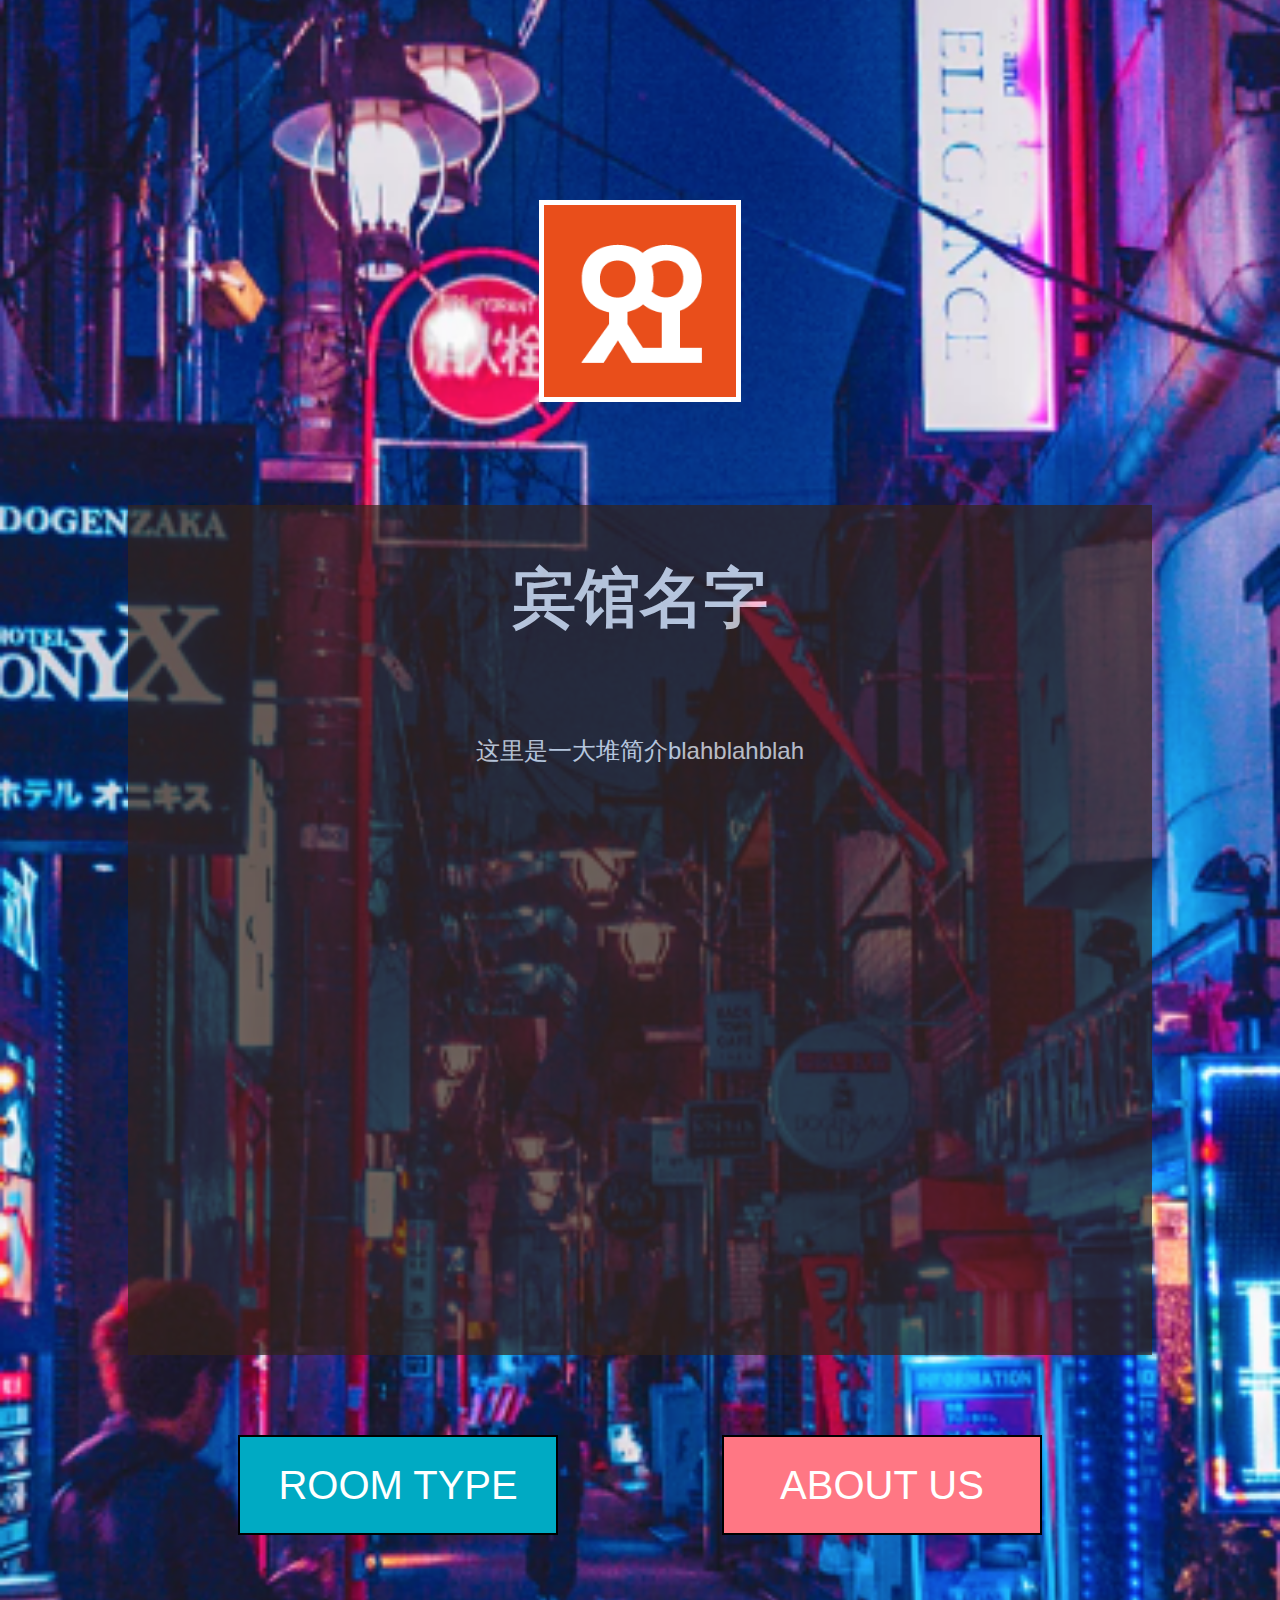
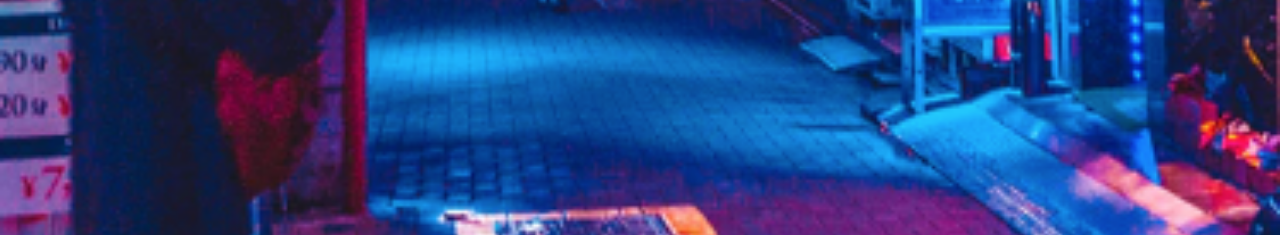
<file: index.html>
<!DOCTYPE html>
<html> 
	<meta charset="utf-8">

	<head> 
		<title>TYCO HOMEPAGE</title>
		<link rel ="stylesheet" href="css/style.css">
		
	</head>

	<body>

		<div class ="header">	
			<img src="img/logo.png">			
		</div>
		<div class="container">
			<h1>宾馆名字</h1>
			<p>这里是一大堆简介blahblahblah</p>			
		</div>
		<div class="btn_style">
				<button class="btn1">ROOM TYPE</button>
				<button class="btn2">ABOUT US</button>
			</div>

		
			
	<script src="https://ajax.googleapis.com/ajax/libs/jquery/3.2.1/jquery.min.js"></script>
	<script type="text/javascript" src="js/script.js"></script>

	</body>
</html>
</file>
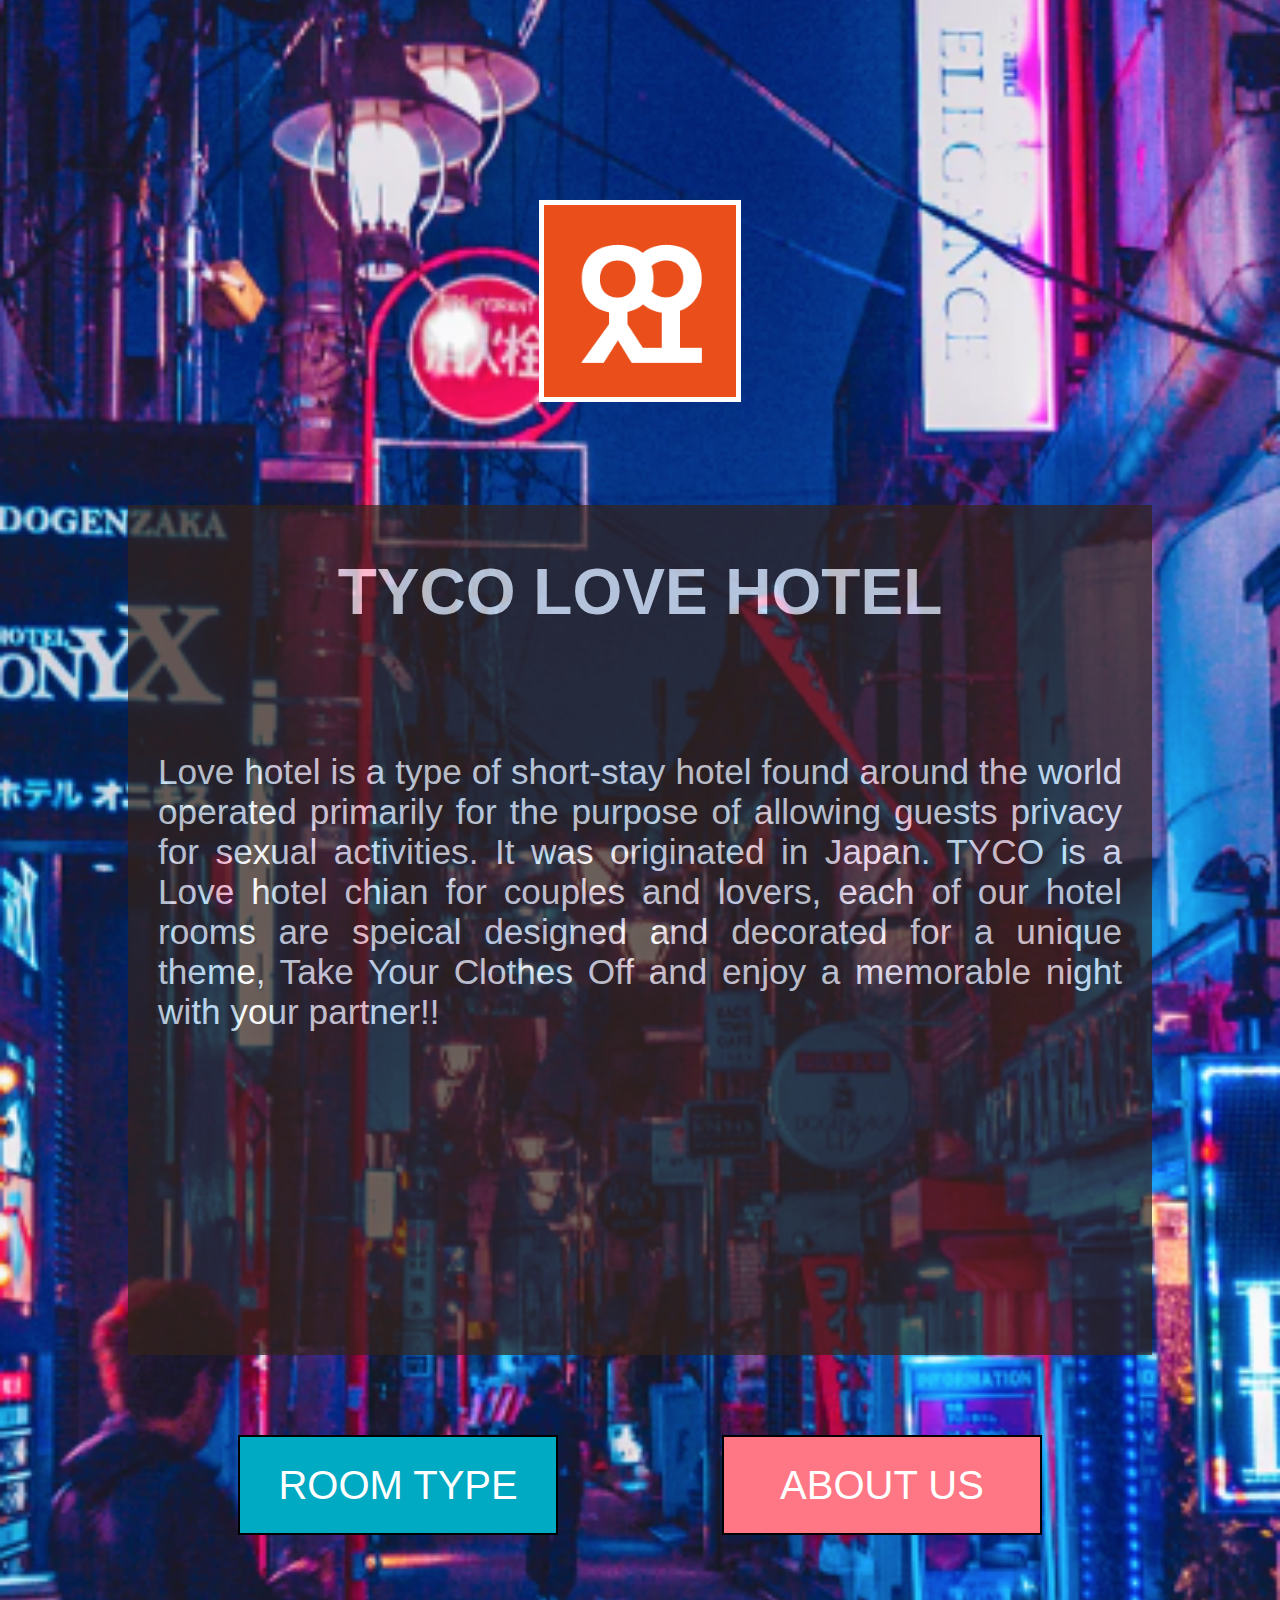
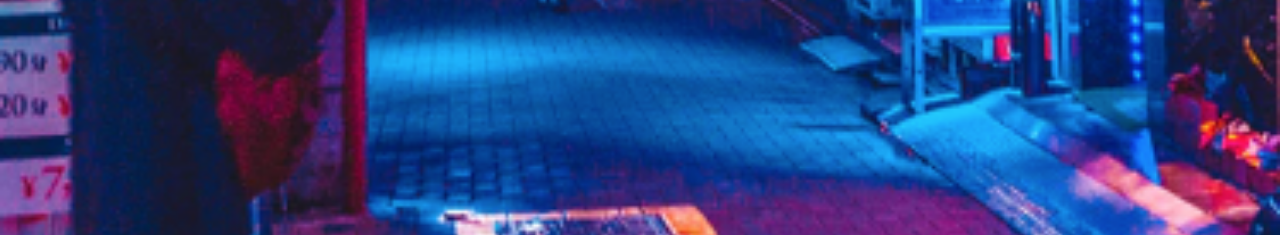
<file: TYCO Project/index.html>
<!DOCTYPE html>
<html> 
	<meta charset="utf-8">

	<head> 
		<title>TYCO HOMEPAGE</title>
		<link rel ="stylesheet" href="css/style.css">
		
	</head>

	<body>

		<div class ="header">	
			<img src="img/logo.png">			
		</div>
		<div class="container">
			<h1>TYCO LOVE HOTEL</h1>
			<p>Love hotel is a type of short-stay hotel found around the world operated primarily for the purpose of allowing guests privacy for sexual activities. It was originated in Japan. TYCO is a Love hotel chian for couples and lovers, each of our hotel rooms are speical designed and decorated for a unique theme, Take Your Clothes Off and enjoy a memorable night with your partner!!</p>			
		</div>
		<div class="btn_style">
				<a href="room.html"><button class="btn1">ROOM TYPE</button></a>
				<button class="btn2">ABOUT US</button>
			</div>

		
			
	<script src="https://ajax.googleapis.com/ajax/libs/jquery/3.2.1/jquery.min.js"></script>
	<script type="text/javascript" src="js/script.js"></script>

	</body>
</html>
</file>
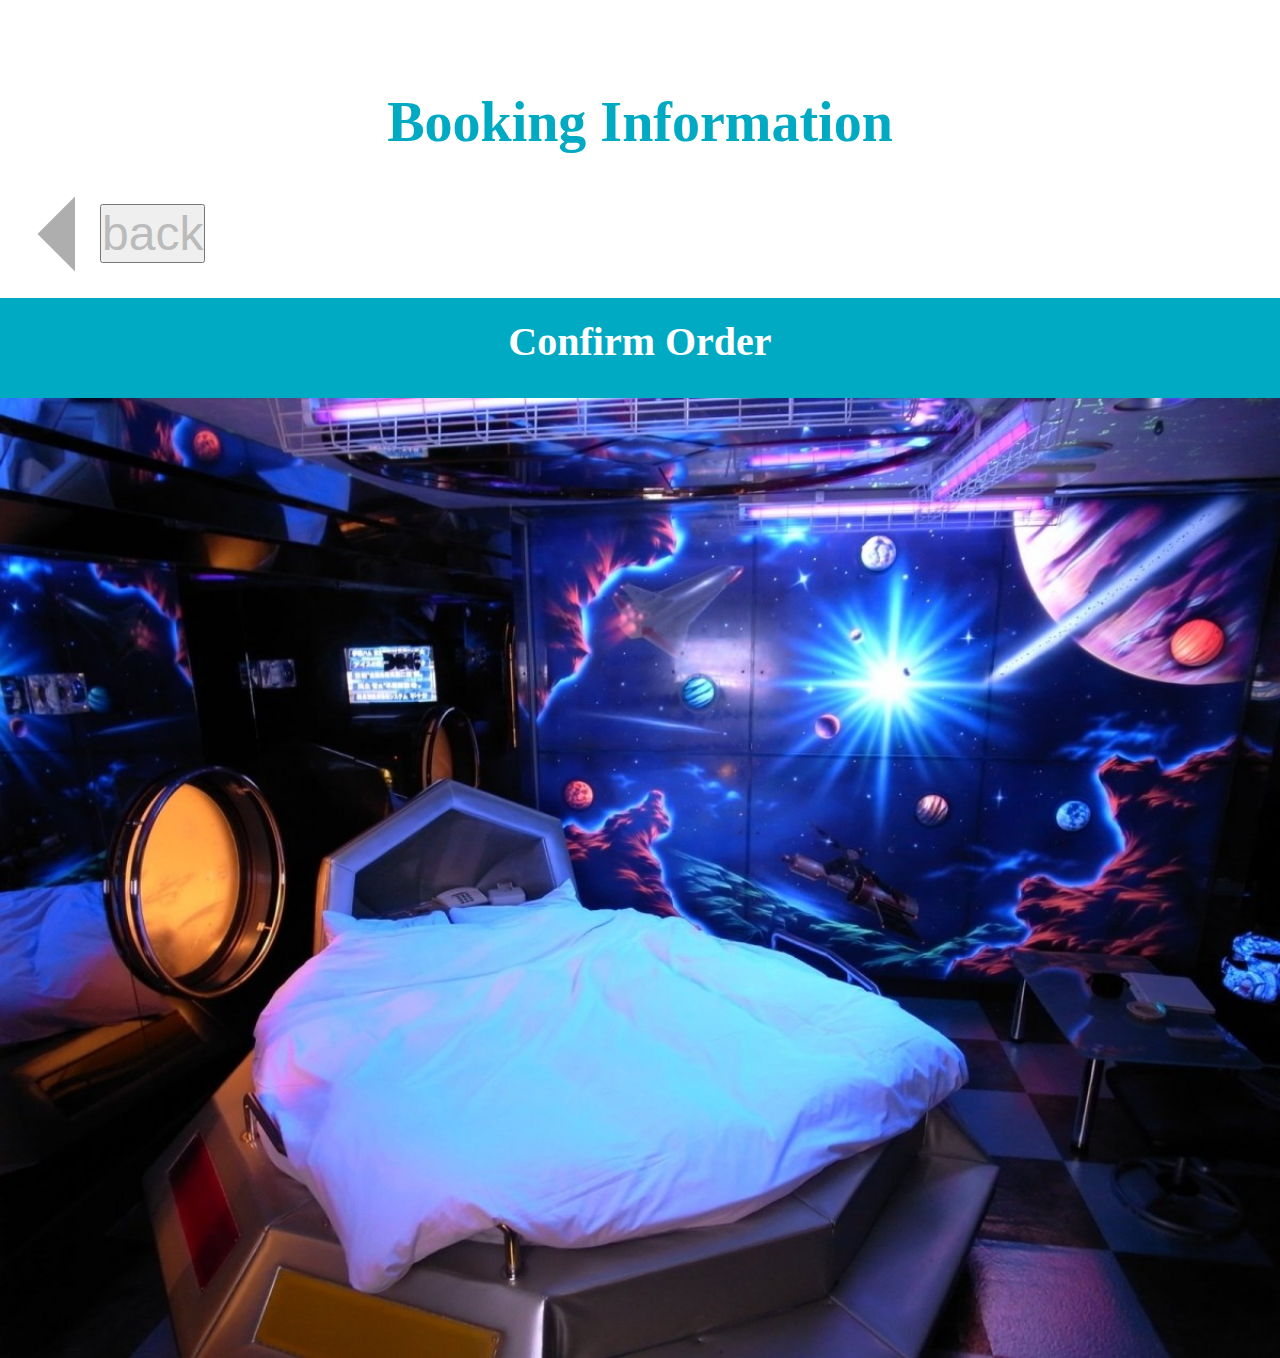
<file: booking.html>
<!DOCTYPE html>
<html> 
	<meta charset="utf-8">

	<head> 
		<title>BOOKING INFORMATION</title>
		<link rel ="stylesheet" href="css/room_style.css">
		
		
	</head>

	<body>
		<div class="page_top">
		<div class="room_header">
			<h1>Booking Information</h1>
		</div>
		<div>
			<a href="room.html">
			<img class = "arrow" src="img/back.png">
			<button class="back_btn">back</button></a>	
		</div>
		
		<div class="title_name">
			<h2>Confirm Order</h2>
			
		</div>
	</div>

		
    <div class="display_box">
    	<img src="img/room1.jpg">    	
    </div>
    <div class="display_text">

    </div>
    
    <script src="https://ajax.googleapis.com/ajax/libs/jquery/3.2.1/jquery.min.js"></script>
	<script type="text/javascript" src="js/script.js"></script>
	</body>
</html>
</file>
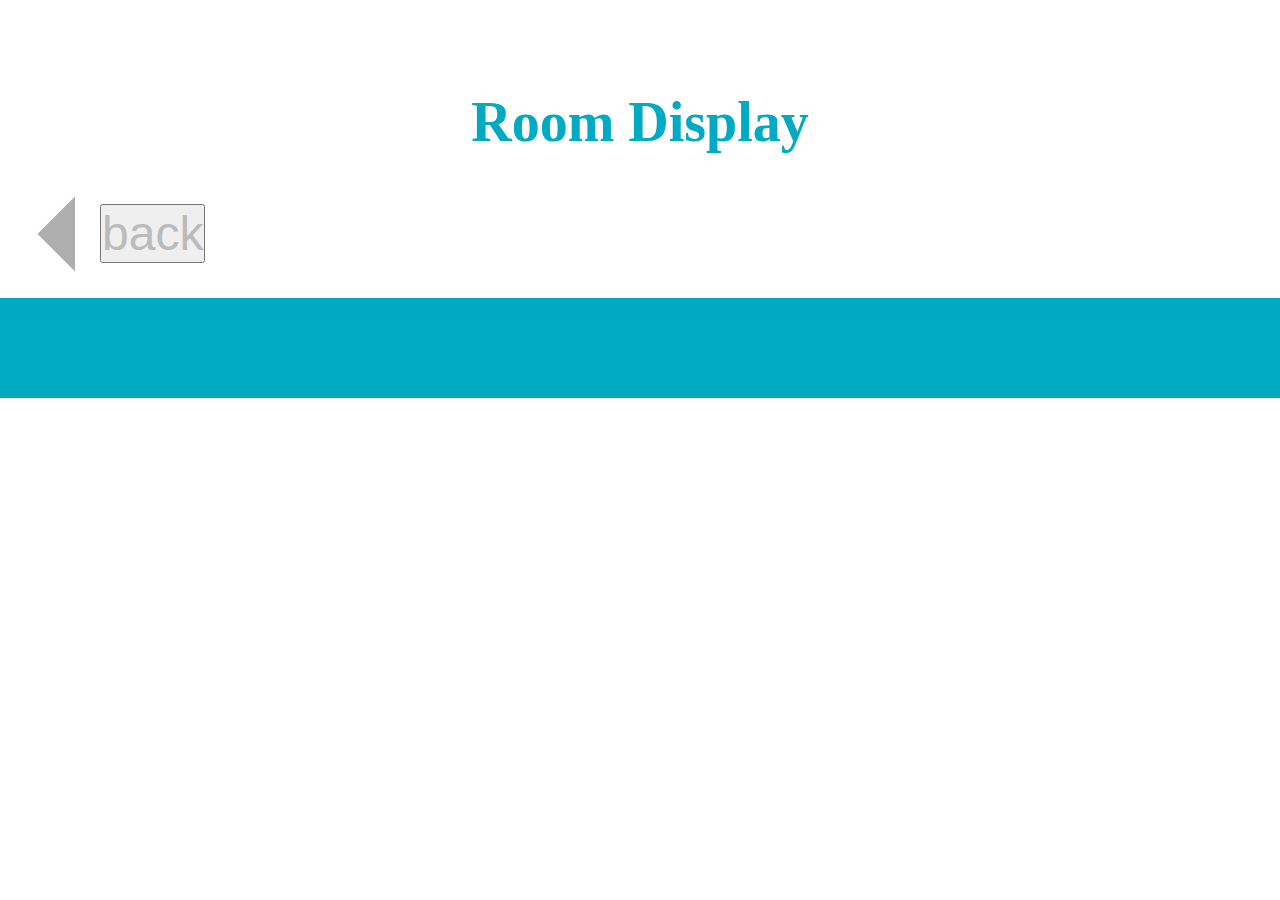
<file: info.html>
<!DOCTYPE html>
<html> 
	<meta charset="utf-8">

	<head> 
		<title>ROOM INFORMATION</title>
		<link rel ="stylesheet" href="css/room_style.css">
		
	</head>

	<body>
		<div class="room_header">
			<h1>Room Display</h1>
		</div>
		<div>
			<a href="room.html">
			<img class = "arrow" src="img/back.png">
			<button class="back_btn">back</button></a>	
		</div>
		
		<div class="title_name">
			
		</div>

	<script src="https://ajax.googleapis.com/ajax/libs/jquery/3.2.1/jquery.min.js"></script>
	<script type="text/javascript" src="js/script.js"></script>
	</body>
</html>
</file>
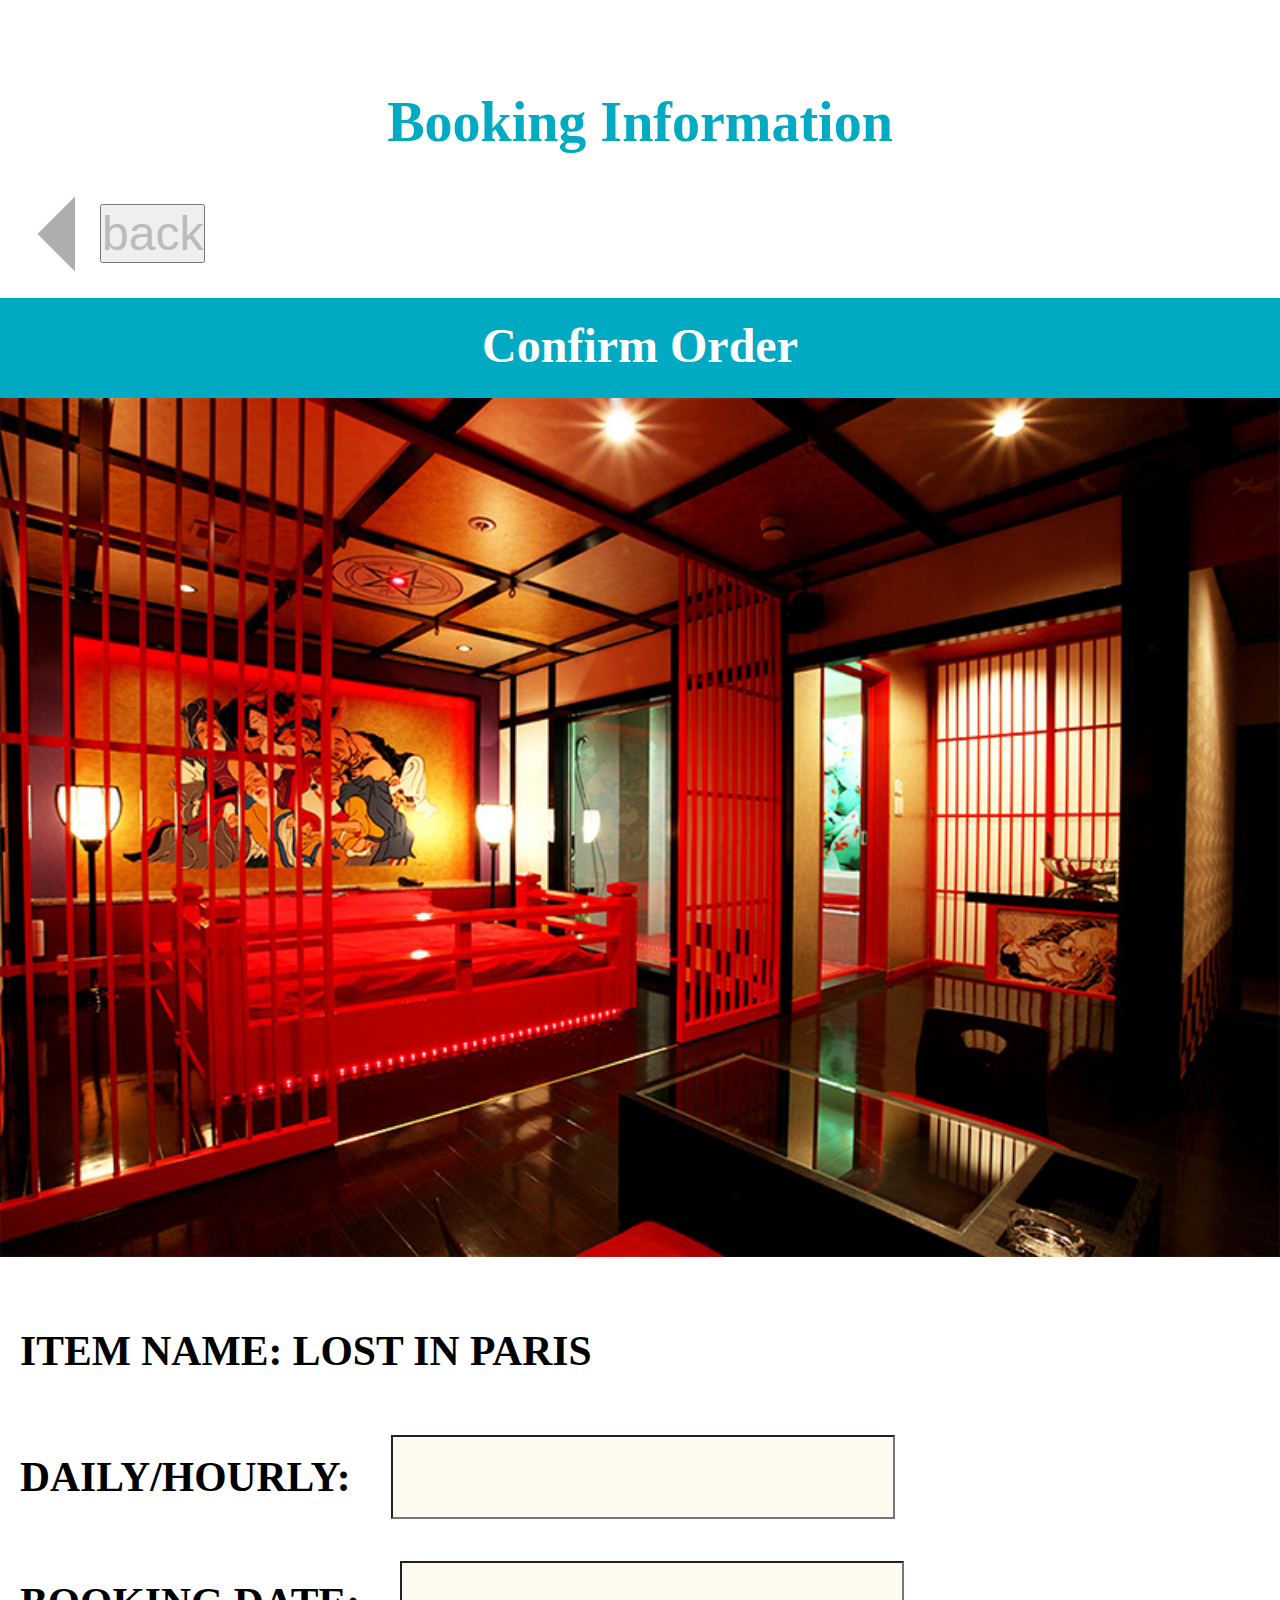
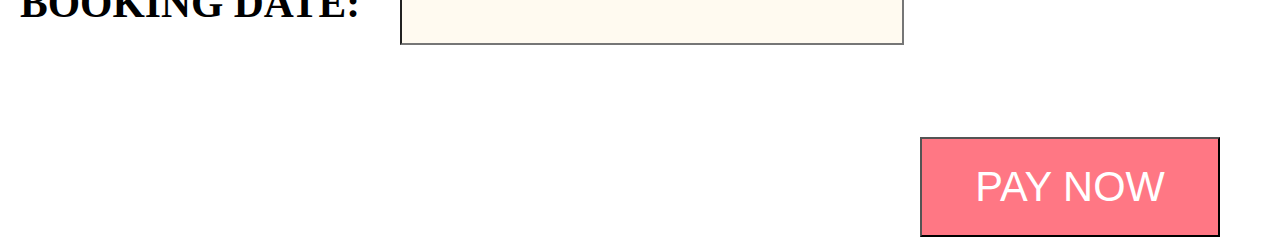
<file: TYCO Project/booking.html>
<!DOCTYPE html>
<html> 
	<meta charset="utf-8">

	<head> 
		<title>BOOKING INFORMATION</title>
		<link rel ="stylesheet" href="css/room_style.css">
		
		
	</head>

	<body>
		<div class="page_top">
		<div class="room_header">
			<h1>Booking Information</h1>
		</div>
		<div>
			<a href="room.html">
			<img class = "arrow" src="img/back.png">
			<button class="back_btn">back</button></a>	
		</div>
		
		<div class="title_name">
			<h2>Confirm Order</h2>
			
		</div>
	</div>

		
    <div class="display_box">
    	

    </div>
    
    <script src="https://ajax.googleapis.com/ajax/libs/jquery/3.2.1/jquery.min.js"></script>
	<script type="text/javascript" src="js/data.js"></script>
<!-- 	<script type="text/javascript" src="js/booking.js"></script> -->
	<script type="text/javascript" src="js/script.js"></script>
	</body>
</html>
</file>
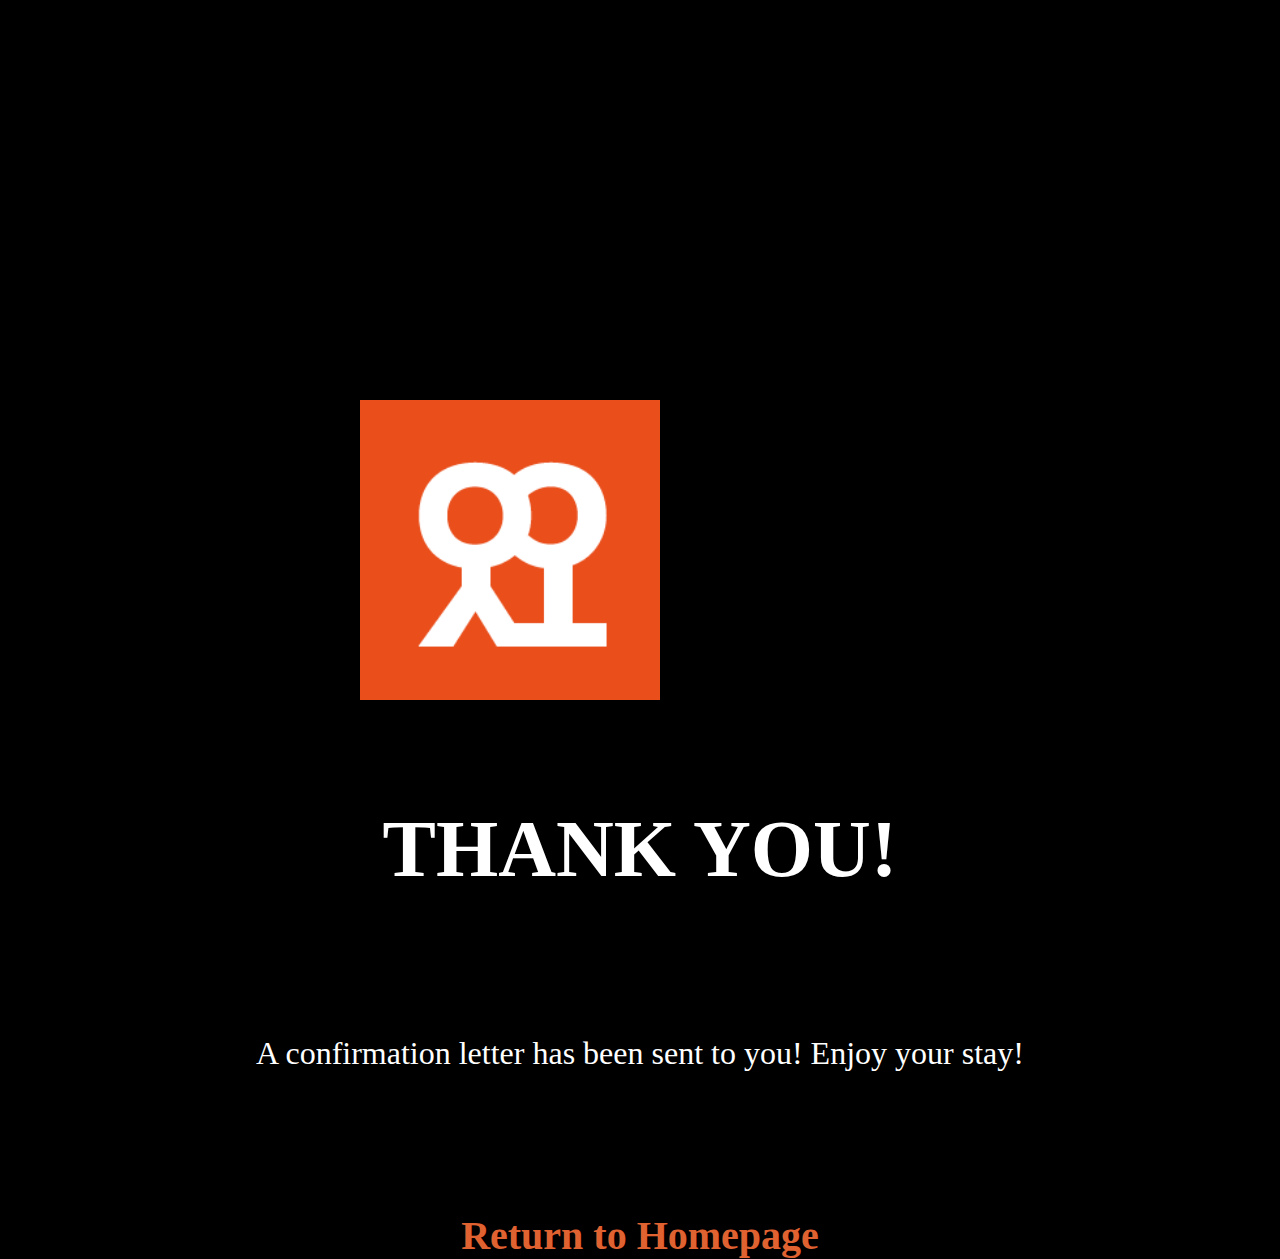
<file: TYCO Project/confirmation.html>
<!DOCTYPE html>
<html> 
	<meta charset="utf-8">

	<head> 
		<title>CONFIRMATION PAGE</title>
		<link rel ="stylesheet" href="css/room_style.css">
		
	</head>

	<body class="confirm_body">

		<div class ="logo_final">	
			<img src="img/logo.png">			
		</div>
		<div class="confirm_info">
			<h1>THANK YOU!</h1>
			<p>A confirmation letter has been sent to you! Enjoy your stay!</p>			
		</div>
		<a class = "return_hp" href="index.html"><h6>Return to Homepage</h6></a>
		

		
			
	<script src="https://ajax.googleapis.com/ajax/libs/jquery/3.2.1/jquery.min.js"></script>
	<script type="text/javascript" src="js/script.js"></script>

	</body>
</html>
</file>
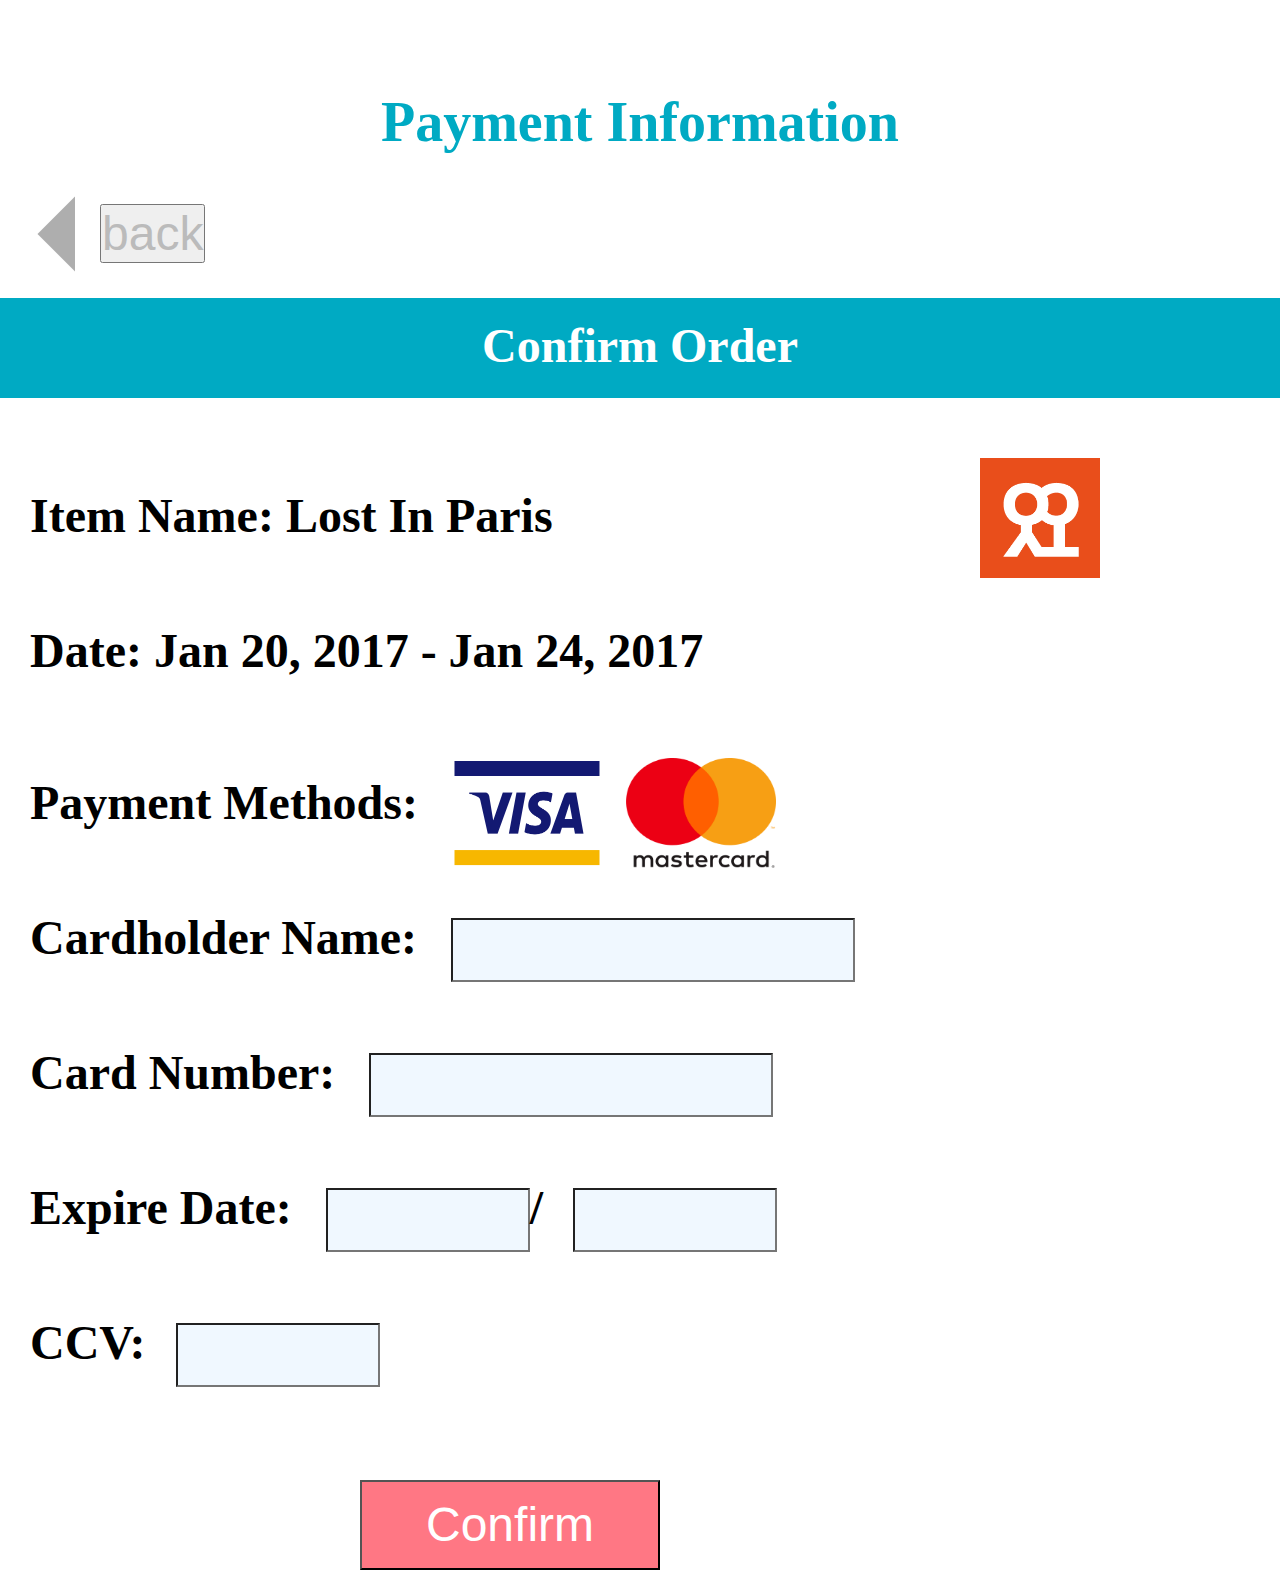
<file: TYCO Project/payment.html>
<!DOCTYPE html>
<html> 
	<meta charset="utf-8">

	<head> 
		<title>PAYMENT INFORMATION</title>
		<link rel ="stylesheet" href="css/room_style.css">
		
		
	</head>

	<body>
		<div class="page_top">
		<div class="room_header">
			<h1>Payment Information</h1>
		</div>
		<div>
			<a href="room.html">
			<img class = "arrow" src="img/back.png">
			<button class="back_btn">back</button></a>	
		</div>
		
		<div class="title_name">
			<h2>Confirm Order</h2>	
		</div>
		<div class = "payment_user_info">
			<form class="payment_form">
				<h4>Item Name: Lost In Paris</h4>
				<img class = "hotel_logo" src="img/logo.png"><br>

				<h4>Date: Jan 20, 2017 - Jan 24, 2017</h4><br>
				<h4>Payment Methods: </h4>
				<div class="card_logo">
					<img src="img/visa.png">
					<img src="img/mastercard.png">
				</div><br>
				<h4>Cardholder Name: </h4>
				<input class = "card_input" type="text" name="name"><br>
				<h4>Card Number: </h4>
				<input class = "card_input" type="text" name="number"><br>
				<h4>Expire Date: </h4>
				<input class="date_input" type="text" name="date"><h4>/</h4><input class="date_input" type="text" name="date"><br>
				<h4>CCV: </h4><input class="date_input" type="text" name="ccv">
			</form>
			<a href="confirmation.html"><button class="confirm_btn">Confirm</button></a>
			
		</div>
	</div>

	
    
    <script src="https://ajax.googleapis.com/ajax/libs/jquery/3.2.1/jquery.min.js"></script>
	<script type="text/javascript" src="js/data.js"></script>
<!-- 	<script type="text/javascript" src="js/booking.js"></script> -->
	<script type="text/javascript" src="js/script.js"></script>
	</body>
</html>
</file>
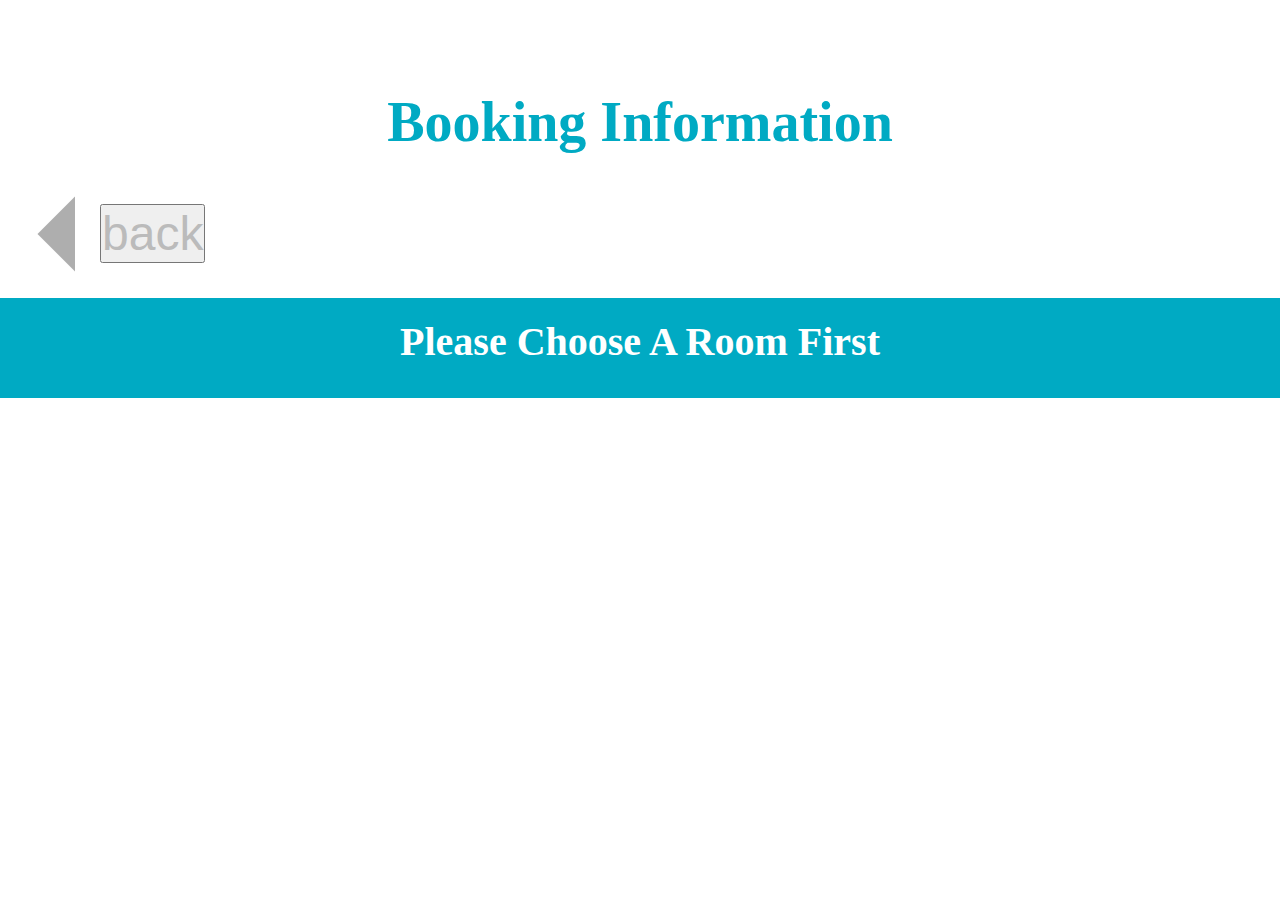
<file: TYCO-et/booking.html>
<!DOCTYPE html>
<html> 
	<meta charset="utf-8">

	<head> 
		<title>BOOKING INFORMATION</title>
		<link rel ="stylesheet" href="css/room_style.css">
		
		
	</head>

	<body>
		<div class="page_top">
		<div class="room_header">
			<h1>Booking Information</h1>
		</div>
		<div>
			<a href="room.html">
			<img class = "arrow" src="img/back.png">
			<button class="back_btn">back</button></a>	
		</div>
		
		<div class="title_name">
			<h2>Confirm Order</h2>
			
		</div>
	</div>

		
    <div class="display_box">
    	

    </div>
    
    <script src="https://ajax.googleapis.com/ajax/libs/jquery/3.2.1/jquery.min.js"></script>
	<script type="text/javascript" src="js/data.js"></script>
	<script type="text/javascript" src="js/booking.js"></script>
	<!--is the popup.js needed for this page? if not we can remove it for faster loading-->
	<!--<script type="text/javascript" src="js/popup.js"></script>-->
	</body>
</html>
</file>
<file: css/style.css>
body {
	background-image: url("../img/home_img.png");
	background-repeat: no-repeat;
    background-size: cover;
    background-position: center;
	font-family: 'Nexa', Helvetica, Arial, sans-serif;
	font-size: 14px;
	margin:0;
	height: 100%;
}
a {
	color: #fff;
	text-decoration: none;
}
.header {
	text-align: center;
}
.header img{
	text-align: center;
	width: 15%;
	border: 5px white solid;
	margin-top: 200px;
}

.container {
	text-align: center;
    background-color: #33221a;
    opacity: 0.7;
    width: 80%;
    margin: auto;
    margin-top: 100px;
    height: 850px;
}
.container h1 {
	padding: 50px;
	font-size: 4rem;
	font-weight: 800;
	color: white;
}
.container p {
	font-size: 1.5rem;
	font-weight: 200;
	color: white;
}
.btn_style {
	text-align: center;
	margin-top: 80px;
	margin-bottom: 300px;
}
.btn1, .btn2 {
	background-color: #00aac3;
    width: 320px;
    height: 100px;
    font-size: 3rem;
    margin-left: 80px;
    margin-right: 80px;
    font-weight: 400;
    font-size: 2.5rem;
	color: white;
	border: 2px black solid;
	cursor: pointer;
}
.btn2 {
	background-color: #ff7784;
}
.home_img {
	display: block;
	width: 40%;
	text-align: center;
	margin:auto;
	margin-top: -145px;

}

.content h3 {
	font-size: 1.8rem;
	color: #f04c65;
	font-weight: 500;
}
.content p {
	font-size: 1.3rem;
	margin-top: -10px;
	font-weight: 200;
	color: #636060;
}
</file>
<file: TYCO Project/css/style.css>
body {
	background-image: url("../img/home_img.png");
	background-repeat: no-repeat;
    background-size: cover;
    background-position: center;
	font-family: 'Nexa', Helvetica, Arial, sans-serif;
	font-size: 14px;
	margin:0;
	height: 100%;
}
a {
	color: #fff;
	text-decoration: none;
}
.header {
	text-align: center;
}
.header img{
	text-align: center;
	width: 15%;
	border: 5px white solid;
	margin-top: 200px;
}

.container {
	text-align: center;
    background-color: #33221a;
    opacity: 0.7;
    width: 80%;
    margin: auto;
    margin-top: 100px;
    height: 850px;
}
.container h1 {
	padding: 50px;
	font-size: 4rem;
	font-weight: 800;
	color: white;
}
.container p {
	font-size: 2.2rem;
    font-weight: 300;
    color: white;
    padding: 30px;
    text-align: justify;
}
.btn_style {
	text-align: center;
	margin-top: 80px;
	margin-bottom: 300px;
}
.btn1, .btn2 {
	background-color: #00aac3;
    width: 320px;
    height: 100px;
    font-size: 3rem;
    margin-left: 80px;
    margin-right: 80px;
    font-weight: 400;
    font-size: 2.5rem;
	color: white;
	border: 2px black solid;
	cursor: pointer;
}
.btn2 {
	background-color: #ff7784;
}
.home_img {
	display: block;
	width: 40%;
	text-align: center;
	margin:auto;
	margin-top: -145px;

}

.content h3 {
	font-size: 1.8rem;
	color: #f04c65;
	font-weight: 500;
}
.content p {
	font-size: 1.3rem;
	margin-top: -10px;
	font-weight: 200;
	color: #636060;
}
</file>
<file: css/room_style.css>
* {margin: 0; padding: 0;}

a { 
  color: #fff;
  text-decoration: none; 
}
nav{
  display: block;
  max-width: 100%;
  margin-left: auto;
  margin-right: auto;
  margin-top: 60px;
  margin-bottom: -10px;
  position: relative;
}

nav ul li {
  display: inline-block;
  font-size: 2.5rem;
  font-weight: 800;
  color: grey;

  padding-right: 40px;
  padding-left: 40px;
}

nav ul a li {
  transition: color .3s ease;
}
nav ul a li:hover {
  color: #fff; 
  background-color: #ff7784;
  width: 200px;
  height: auto;
}

nav ul {
  display: inline-block;
  width: 100%;
  vertical-align: middle;
  text-align: center;
}
.room_header{
  text-align: center;
  margin-top: 90px;
}
.room_header h1{
  font-size: 3.5rem;
  font-weight: 800;
  color: #00aac3;
}
.room_container{
  display: block;
  text-align: center;
  margin-top: 30px;
}

.room_list {

    list-style-type: none;
    width: 100%;
    text-align: left;
    display: block;
}

/*since I added an extra class for you, I am using the same still as before, make any changes as you wish*/
.btn_book,
.btn_more_info {
  width: 200px;
  height: 60px;
  padding: 10px;
  margin-top: 30px;
  float: right;
  margin-right: 30px;
  background-color: #ff7784;
  color: #fff;
  font-size: 1.3rem;
  cursor: pointer;
}
.center {
  text-align: center;
  vertical-align: middle;
  margin-right: 35%;
  cursor: pointer;
}
.room_detail {
  display: block;
  width: 100%;
}
.room_detail img {
  width: 100%;
}
.room_detail ul {
  text-align: center;
  font-size: 2.5rem;
  font-weight: 400;
  padding-top: 10px;
  padding-bottom: 10px;
}
.room_detail p {
  display: block;
  font: bold 30px/1.5 Helvetica, Verdana, sans-serif;
  vertical-align: middle;
  margin-top: 50px;
  margin-bottom: 50px;

}
.title_name{
  display: block;
  background-color: #00aac3;
  height: 100px;
}
.title_name h2{
  text-align: center;
  color: white;
  font-size: 2.5rem;
  padding: 20px;
}
h3 {
  font: bold 20px/2.0 Helvetica, Verdana, sans-serif;
  margin-top: -13px;
}

li img {
  float: left;
  margin-right: 40px;
}

li h1 {
  font: 800 14px/1.5 Helvetica, Verdana, sans-serif;
  color: grey;
}
li p {
  font: 300 11px/1.5 Georgia, Times New Roman, serif;
}

li {
  padding: 20px;
  overflow: auto;
}

li:hover {
  background: #eee;
  cursor: pointer;
}

.crop {
 overflow: hidden;
}
.crop img {
   width:280px;
   height:220px;
   object-fit:cover;

}

/*Room Information Page*/
.room_name {
  font: 300 14px/1.5 Helvetica, Verdana, sans-serif;
  color: white;
  background-color: #ff7784;
}

.back_btn {
  display: inline-block;
  font-size: 3rem;
  font-weight: 300;
  color: #bbbbbb;
  position: absolute;
  margin-top: 50px;
  margin-left: -20px;
  cursor: pointer;
}
.arrow {
  opacity: 0.6;
  margin-top: 20px;
  display: inline-block;
}
.modal {
    display: none; /* Hidden by default */
    position: fixed; /* Stay in place */
    z-index: 1; /* Sit on top */
    left: 0;
    top: 0;
    width: 100%; /* Full width */
    height: 100%; /* Full height */
    overflow: auto; /* Enable scroll if needed */
    background-color: rgb(0,0,0); /* Fallback color */
    background-color: rgba(0,0,0,0.4); /* Black w/ opacity */
}

/* Modal Content/Box */
.modal-content {
    background-color: #fefefe;
    margin: 15% auto; /* 15% from the top and centered */
    padding: 20px;
    padding-bottom: 120px;
    border: 1px solid #888;
    width: 80%; /* Could be more or less, depending on screen size */
}

/* The Close Button */
.close {
    color: #aaa;
    float: right;
    font-size: 28px;
    font-weight: bold;
}

.close:hover,
.close:focus {
    color: black;
    text-decoration: none;
    cursor: pointer;
}

/*Booking Information Page*/
.display_box {
  display: block;
}
.display_box img {
  width: 100%;
  display: block;
  height: auto;
}
</file>
<file: TYCO Project/css/room_style.css>
* {margin: 0; padding: 0;}

a { 
  color: #fff;
  text-decoration: none; 
}
nav{
  display: block;
  max-width: 100%;
  margin-left: auto;
  margin-right: auto;
  margin-top: 60px;
  margin-bottom: -10px;
  position: relative;
}

nav ul li {
  display: inline-block;
  font-size: 2.5rem;
  font-weight: 800;
  color: grey;

  padding-right: 40px;
  padding-left: 40px;
}

nav ul a li {
  transition: color .3s ease;
}
nav ul a li:hover {
  color: #fff; 
  background-color: #ff7784;
  width: 200px;
  height: auto;
}

nav ul {
  display: inline-block;
  width: 100%;
  vertical-align: middle;
  text-align: center;
}
.room_header{
  text-align: center;
  margin-top: 90px;
}
.room_header h1{
  font-size: 3.5rem;
  font-weight: 800;
  color: #00aac3;
}
.room_container{
  display: block;
  text-align: center;
  margin-top: 30px;
}

.room_list {

    list-style-type: none;
    width: 100%;
    text-align: left;
    display: block;
}

/*since I added an extra class for you, I am using the same still as before, make any changes as you wish*/
.btn_book, 
.btn_more_info {
  width: 200px;
  height: 60px;
  padding: 10px;
  margin-top: 30px;
  float: right;
  margin-right: 30px;
  background-color: #ff7784;
  color: #fff;
  font-size: 1.3rem;
  cursor: pointer;
}
.center {
  text-align: center;
  vertical-align: middle;
  margin-right: 35%;
  cursor: pointer;
}
.room_detail {
  display: block;
  width: 100%;
}
.room_detail img {
  width: 100%;
}
.room_detail ul {
  text-align: center;
  font-size: 2.5rem;
  font-weight: 400;
  padding-top: 10px;
  padding-bottom: 10px;
}
.room_detail p {
  display: block;
  font: bold 30px/1.5 Helvetica, Verdana, sans-serif;
  vertical-align: middle;
  margin-top: 50px;
  margin-bottom: 50px;
  font-size: 2rem;

}
.title_name{
  display: block;
  background-color: #00aac3;
  height: 100px;
}
.title_name h2{
  text-align: center;
  color: white;
  font-size: 3rem;
  padding: 20px;
}
h3 {
  font: bold 20px/2.0 Helvetica, Verdana, sans-serif;
  margin-top: -13px;
}

li img {
  float: left;
  margin-right: 40px;
}

li h1 {
  font: 800 14px/1.5 Helvetica, Verdana, sans-serif;
  color: grey;
}
li p {
  font: 300 11px/1.5 Georgia, Times New Roman, serif;
}

li {
  padding: 20px;
  overflow: auto;
}

li:hover {
  background: #eee;
  cursor: pointer;
}

.crop {
 overflow: hidden;
}
.crop img {
   width:280px;
   height:220px;
   object-fit:cover;

}

/*Room Information Page*/
.room_name {
  font: 300 14px/1.5 Helvetica, Verdana, sans-serif;
  color: white;
  background-color: #ff7784;
}

.back_btn {
  display: inline-block;
  font-size: 3rem;
  font-weight: 300;
  color: #bbbbbb;
  position: absolute;
  margin-top: 50px;
  margin-left: -20px;
  cursor: pointer;
}
.arrow {
  opacity: 0.6;
  margin-top: 20px;
  display: inline-block;
}
.room1 {
  display: block;
}
.room_detail img {
    display: block;
    width: 100%;
    height: auto;
    margin-bottom: 30px;
}
.close {
  width: 20px;
}
.modal {
    display: none; /* Hidden by default */
    position: fixed; /* Stay in place */
    z-index: 1; /* Sit on top */
    left: 0;
    top: 0;
    width: 100%; /* Full width */
    height: 100%; /* Full height */
    overflow: auto; /* Enable scroll if needed */
    background-color: rgb(0,0,0); /* Fallback color */
    background-color: rgba(0,0,0,0.4); /* Black w/ opacity */
}

/* Modal Content/Box */
.modal-content {
    background-color: #fefefe;
    margin: 15% auto; /* 15% from the top and centered */
    padding: 20px;
    padding-bottom: 120px;
    border: 1px solid #888;
    width: 80%; /* Could be more or less, depending on screen size */
}

/* The Close Button */
.close {
    color: #aaa;
    float: right;
    font-size: 28px;
    font-weight: bold;
}

.close:hover,
.close:focus {
    color: black;
    text-decoration: none;
    cursor: pointer;
}

/*Booking Information Page*/
.display_box {
  display: block;
}
.display_box img {
  width: 100%;
  display: block;
  height: auto;
  margin-bottom: 50px;
}
.display_text {
  display: block;
  padding: 20px;
}
.display_text p{
  display: inline-block;
  font-size: 2.6rem;
  font-weight: 600;
  margin-bottom: 60px;
}
.display_text input {
  font-size: 2.6rem;
  width: 500px;
  height: 80px;
  background-color: floralwhite;
  display: inline-block;
  margin-left: 40px;
}
.btn_pay {
  width: 300px;
  height: 100px;
  padding: 10px;
  margin-top: 30px;
  float: right;
  margin-right: 60px;
  background-color: #ff7784;
  color: #fff;
  font-size: 2.6rem;
  cursor: pointer;
}
/*
Payment Information Page*/
.payment_user_info {
  display: block;
}
.payment_form {
  padding: 30px;
  margin-top: 60px;
}
.payment_form h4 {
  display: inline-block;
  font-size: 3rem;
  margin-bottom: 80px;
  margin-right: 30px;
}

.hotel_logo {
vertical-align: bottom;
    display: inline-block;
    width: 120px;
    height: 120px;
    float: right;
    margin-right: 150px;
    margin-top: -30px;
}

.card_logo {
  vertical-align: middle;
  display: inline-block;
}
.card_logo img {
  display: inline-block;
  width: 150px;
  height: 110px;
  margin-right: 20px;
}
.card_input {
  display: inline-block;
    width: 400px;
    height: 60px;
    background-color: aliceblue;
    vertical-align: middle;
    font-size: 2.8rem;
}
.date_input {
  display: inline-block;
  width: 200px;
  height: 60px;
  background-color: aliceblue;
  vertical-align: middle;
  font-size: 2.8rem;
}
.confirm_btn{
  display: block;
  width: 300px;
  height: 90px;
  padding: 10px;
  background-color: #ff7784;
  color: #fff;
  font-size: 3rem;
  cursor: pointer;
  vertical-align: middle;
  margin-left: 360px;
}

/*Confirmation Page*/
.confirm_body {
  background-color: black;
}
.logo_final {
  display: block;
  
}
.logo_final img {
  width: 300px;
    height: 300px;
    margin-left: 360px;
    margin-top: 400px;
    text-align: center;
}
.confirm_info {
  display: block;
}
.confirm_info h1{
  text-align: center;
  font-size: 5rem;
  font-weight: 800;
  margin-top: 100px;
  color: white;
}
.confirm_info p {
      font-size: 2rem;
    font-weight: 400;
    color: white;
    margin-top: 100px;
    padding: 40px;
    text-align: center;
}
.return_hp h6{
  margin-top: 100px;
  text-align: center;
  color: #e06231;
  font-size: 2.5rem;
}
</file>
<file: TYCO-et/css/room_style.css>
* {margin: 0; padding: 0;}

a { 
  color: #fff;
  text-decoration: none; 
}
nav{
  display: block;
  max-width: 100%;
  margin-left: auto;
  margin-right: auto;
  margin-top: 60px;
  margin-bottom: -10px;
  position: relative;
}

nav ul li {
  display: inline-block;
  font-size: 2.5rem;
  font-weight: 800;
  color: grey;

  padding-right: 40px;
  padding-left: 40px;
}

nav ul a li {
  transition: color .3s ease;
}
nav ul a li:hover {
  color: #fff; 
  background-color: #ff7784;
  width: 200px;
  height: auto;
}

nav ul {
  display: inline-block;
  width: 100%;
  vertical-align: middle;
  text-align: center;
}
.room_header{
  text-align: center;
  margin-top: 90px;
}
.room_header h1{
  font-size: 3.5rem;
  font-weight: 800;
  color: #00aac3;
}
.room_container{
  display: block;
  text-align: center;
  margin-top: 30px;
}

.room_list {

    list-style-type: none;
    width: 100%;
    text-align: left;
    display: block;
}

/*since I added an extra class for you, I am using the same still as before, make any changes as you wish*/
.btn_book, .btn_pay,
.btn_more_info {
  width: 200px;
  height: 60px;
  padding: 10px;
  margin-top: 30px;
  float: right;
  margin-right: 30px;
  background-color: #ff7784;
  color: #fff;
  font-size: 1.3rem;
  cursor: pointer;
}
.center {
  text-align: center;
  vertical-align: middle;
  margin-right: 35%;
  cursor: pointer;
}
.room_detail {
  display: block;
  width: 100%;
}
.room_detail img {
  width: 100%;
}
.room_detail ul {
  text-align: center;
  font-size: 2.5rem;
  font-weight: 400;
  padding-top: 10px;
  padding-bottom: 10px;
}
.room_detail p {
  display: block;
  font: bold 30px/1.5 Helvetica, Verdana, sans-serif;
  vertical-align: middle;
  margin-top: 50px;
  margin-bottom: 50px;

}
.title_name{
  display: block;
  background-color: #00aac3;
  height: 100px;
}
.title_name h2{
  text-align: center;
  color: white;
  font-size: 2.5rem;
  padding: 20px;
}
h3 {
  font: bold 20px/2.0 Helvetica, Verdana, sans-serif;
  margin-top: -13px;
}

li img {
  float: left;
  margin-right: 40px;
}

li h1 {
  font: 800 14px/1.5 Helvetica, Verdana, sans-serif;
  color: grey;
}
li p {
  font: 300 11px/1.5 Georgia, Times New Roman, serif;
}

li {
  padding: 20px;
  overflow: auto;
}

li:hover {
  background: #eee;
  cursor: pointer;
}

.crop {
 overflow: hidden;
}
.crop img {
   width:280px;
   height:220px;
   object-fit:cover;

}

/*Room Information Page*/
.room_name {
  font: 300 14px/1.5 Helvetica, Verdana, sans-serif;
  color: white;
  background-color: #ff7784;
}

.back_btn {
  display: inline-block;
  font-size: 3rem;
  font-weight: 300;
  color: #bbbbbb;
  position: absolute;
  margin-top: 50px;
  margin-left: -20px;
  cursor: pointer;
}
.arrow {
  opacity: 0.6;
  margin-top: 20px;
  display: inline-block;
}
.modal {
    display: none; /* Hidden by default */
    position: fixed; /* Stay in place */
    z-index: 1; /* Sit on top */
    left: 0;
    top: 0;
    width: 100%; /* Full width */
    height: 100%; /* Full height */
    overflow: auto; /* Enable scroll if needed */
    background-color: rgb(0,0,0); /* Fallback color */
    background-color: rgba(0,0,0,0.4); /* Black w/ opacity */
}

/* Modal Content/Box */
.modal-content {
    background-color: #fefefe;
    margin: 15% auto; /* 15% from the top and centered */
    padding: 20px;
    padding-bottom: 120px;
    border: 1px solid #888;
    width: 80%; /* Could be more or less, depending on screen size */
}

/* The Close Button */
.close {
    color: #aaa;
    float: right;
    font-size: 28px;
    font-weight: bold;
}

.close:hover,
.close:focus {
    color: black;
    text-decoration: none;
    cursor: pointer;
}

/*Booking Information Page*/
.display_box {
  display: block;
}
.display_box img {
  width: 100%;
  display: block;
  height: auto;
}
</file>
